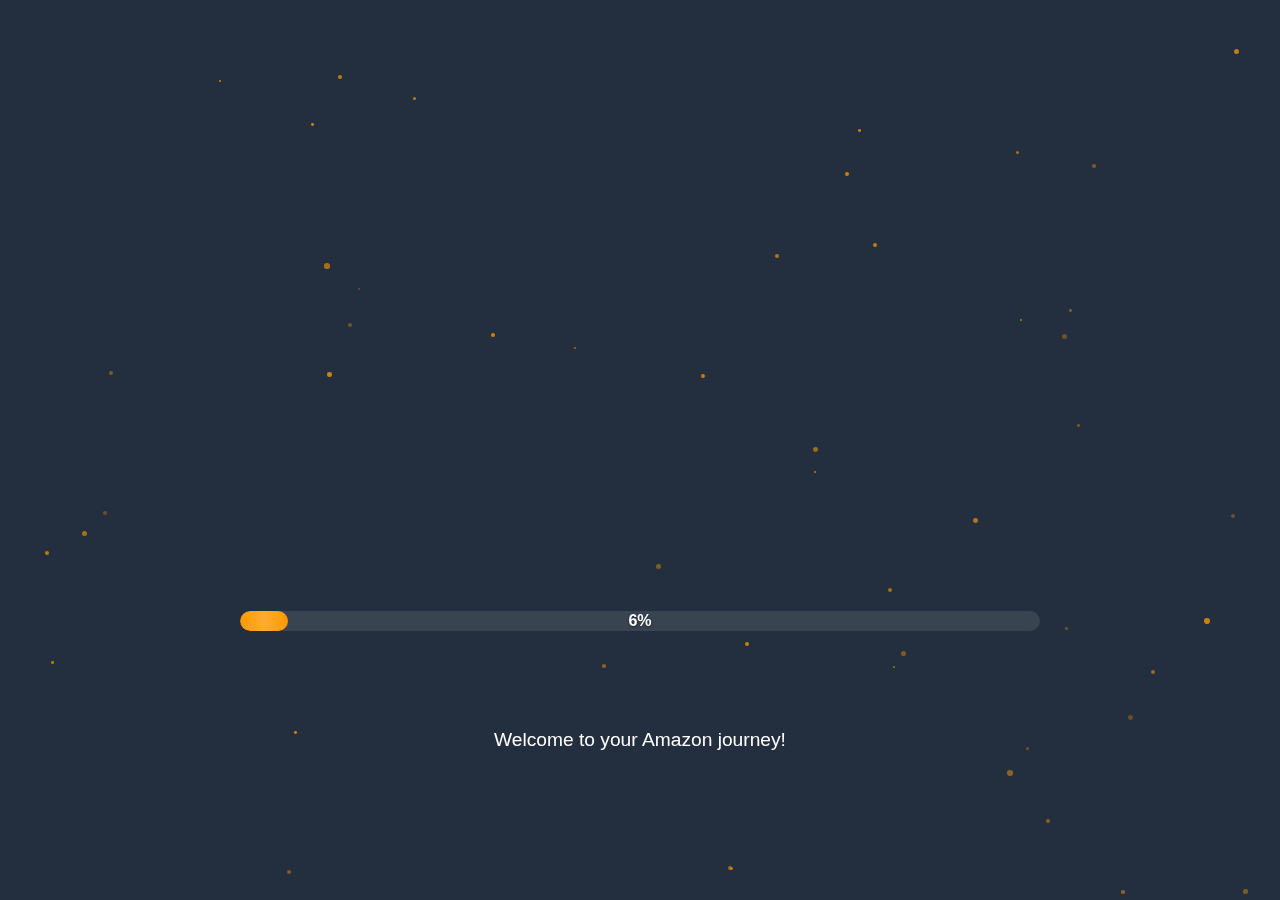
<file: src/main/resources/static/loadingScreen.html>
<!DOCTYPE html>
<html lang="en">
<head>
    <meta charset="UTF-8">
    <title>Title</title>
</head>
<body>

</body>
</html><!DOCTYPE html>
<html lang="en">
<head>
    <meta charset="UTF-8">
    <meta name="viewport" content="width=device-width, initial-scale=1.0">
    <title>Amazon Onboarding Adventure - Loading</title>
    <link rel="stylesheet" href="https://cdnjs.cloudflare.com/ajax/libs/font-awesome/5.15.4/css/all.min.css">
    <style>
        :root {
            --amazon-blue: #232F3E;
            --amazon-orange: #FF9900;
            --amazon-orange-light: #FFAC30;
            --amazon-white: #FFFFFF;
            --logo-size: clamp(250px, 40vw, 400px);
            --content-padding: clamp(1rem, 5vw, 2rem);
            --tip-font-size: clamp(0.9rem, 2.5vw, 1.2rem);
        }

        * {
            margin: 0;
            padding: 0;
            box-sizing: border-box;
            -webkit-tap-highlight-color: transparent;
        }

        body {
            font-family: Arial, sans-serif;
            background-color: var(--amazon-blue);
            color: var(--amazon-white);
            overflow: hidden;
            min-height: 100vh;
            /* mobile viewport bug fix */
            min-height: -webkit-fill-available;
            width: 100%;
        }

        html {
            height: -webkit-fill-available;
        }

        .loading-overlay {
            position: fixed;
            top: 0;
            left: 0;
            width: 100%;
            height: 100%;
            display: flex;
            flex-direction: column;
            justify-content: center;
            align-items: center;
            padding: var(--content-padding);
        }

        .loading-content {
            text-align: center;
            width: 90%;
            max-width: 800px;
            display: flex;
            flex-direction: column;
            align-items: center;
            gap: clamp(1.5rem, 4vw, 3rem);
        }

        .loading-logo {
            width: var(--logo-size);
            height: var(--logo-size);
            background-image: url('https://images-game-wfs.s3.us-east-2.amazonaws.com/AMAZON_MASTER_LOGOANIMATION_WHITE%26SMILEORANGE_4K.gif');
            background-size: contain;
            background-repeat: no-repeat;
            background-position: center;
        }

        .progress-container {
            position: relative;
            width: 100%;
            height: clamp(12px, 3vw, 20px);
            background-color: rgba(255, 255, 255, 0.1);
            border-radius: 999px;
            overflow: hidden;
            margin: clamp(1rem, 3vw, 2rem) 0;
        }

        .progress-bar {
            width: 0;
            height: 100%;
            background: linear-gradient(90deg,
            var(--amazon-orange) 0%,
            var(--amazon-orange-light) 50%,
            var(--amazon-orange) 100%);
            border-radius: 999px;
            transition: width 0.3s ease;
            position: relative;
            overflow: hidden;
        }

        .progress-bar::after {
            content: '';
            position: absolute;
            top: 0;
            left: -100%;
            width: 100%;
            height: 100%;
            background: linear-gradient(
                    90deg,
                    transparent 0%,
                    rgba(255, 255, 255, 0.2) 50%,
                    transparent 100%
            );
            animation: shimmer 2s infinite linear;
        }

        .progress-text {
            position: absolute;
            top: 50%;
            left: 50%;
            transform: translate(-50%, -50%);
            font-weight: bold;
            font-size: clamp(0.8rem, 2vw, 1rem);
            text-shadow: 0 1px 2px rgba(0, 0, 0, 0.5);
        }

        .loading-tip {
            font-size: var(--tip-font-size);
            min-height: 3em;
            display: flex;
            align-items: center;
            justify-content: center;
            opacity: 1;
            transition: opacity 0.5s ease;
            text-align: center;
            max-width: 90%;
            margin: 0 auto;
            line-height: 1.4;
            padding: 0 clamp(1rem, 3vw, 2rem);
        }

        .particle {
            position: absolute;
            background-color: var(--amazon-orange);
            border-radius: 50%;
            pointer-events: none;
            will-change: transform;
        }

        @keyframes shimmer {
            100% { transform: translateX(200%); }
        }

        /* Mobile Landscape Optimization */
        @media (max-height: 600px) and (orientation: landscape) {
            .loading-content {
                gap: 1rem;
            }

            .loading-logo {
                --logo-size: clamp(150px, 30vh, 250px);
            }

            .progress-container {
                margin: 0.5rem 0;
            }
        }

        /* Mobile Portrait Optimization */
        @media (max-width: 480px) {
            .loading-content {
                width: 95%;
            }

            .loading-logo {
                --logo-size: clamp(200px, 50vw, 300px);
            }

            .loading-tip {
                font-size: clamp(0.8rem, 4vw, 1rem);
            }
        }

        /* Better Accessibility */
        @media (prefers-reduced-motion: reduce) {
            .progress-bar,
            .loading-tip,
            .particle {
                transition: none;
            }

            .progress-bar::after {
                animation: none;
            }

            .particle {
                display: none;
            }
        }
    </style>
</head>
<body>
<div class="loading-overlay">
    <div class="loading-content">
        <div class="loading-logo" role="img" aria-label="Amazon Logo Loading Animation"></div>
        <div class="progress-container">
            <div class="progress-bar"></div>
            <div class="progress-text" aria-live="polite">0%</div>
        </div>
        <div class="loading-tip" aria-live="polite"></div>
    </div>
</div>

<script>
    const loadingSystem = {
        progress: 0,
        tips: [
            "Welcome to your Amazon journey!",
            "Safety first! Always follow proper lifting techniques.",
            "Communication is key for team success.",
            "Stay hydrated throughout your shift.",
            "Take regular breaks to stay alert and focused.",
            "Report any safety concerns immediately.",
            "Teamwork makes the dream work at Amazon!",
            "Embrace learning opportunities every day.",
            "Your well-being is our top priority.",
            "Strive for continuous improvement in all you do."
        ],
        currentTipIndex: 0,

        initialize() {
            this.progressBar = document.querySelector('.progress-bar');
            this.progressText = document.querySelector('.progress-text');
            this.tipElement = document.querySelector('.loading-tip');
            this.startLoading();
            this.createParticles();
        },

        startLoading() {
            this.updateProgress(0);
            this.showTip();
            this.loadingInterval = setInterval(() => {
                this.progress += 1;
                this.updateProgress(this.progress);
                if (this.progress % 20 === 0) {
                    this.showNextTip();
                }
                if (this.progress >= 100) {
                    clearInterval(this.loadingInterval);
                    this.onLoadingComplete();
                }
            }, 100);
        },

        updateProgress(value) {
            this.progressBar.style.width = `${value}%`;
            this.progressText.textContent = `${value}%`;
        },

        showNextTip() {
            this.currentTipIndex = (this.currentTipIndex + 1) % this.tips.length;
            this.showTip();
        },

        showTip() {
            this.tipElement.style.opacity = '0';
            setTimeout(() => {
                this.tipElement.textContent = this.tips[this.currentTipIndex];
                this.tipElement.style.opacity = '1';
            }, 500);
        },

        createParticles() {
            const particleCount = window.innerWidth < 768 ? 30 : 50;
            for (let i = 0; i < particleCount; i++) {
                const particle = document.createElement('div');
                particle.classList.add('particle');
                particle.style.width = `${Math.random() * 4 + 2}px`;
                particle.style.height = particle.style.width;
                particle.style.left = `${Math.random() * 100}vw`;
                particle.style.top = `${Math.random() * 100}vh`;
                particle.style.opacity = Math.random() * 0.5 + 0.3;
                document.body.appendChild(particle);
                this.animateParticle(particle);
            }
        },

        animateParticle(particle) {
            const duration = Math.random() * 3000 + 5000;
            const animation = particle.animate([
                { transform: 'translateY(0)' },
                { transform: `translateY(-${window.innerHeight}px)` }
            ], {
                duration,
                iterations: Infinity
            });

            if (Math.random() > 0.5) {
                animation.playbackRate = -1;
            }
        },

        onLoadingComplete() {
            // Handle loading complete
            console.log('Loading complete!');
        }
    };

    document.addEventListener('DOMContentLoaded', () => {
        loadingSystem.initialize();
    });

    // Handle visibility change
    document.addEventListener('visibilitychange', () => {
        if (document.hidden) {
            // Pause animations when tab is not visible
            document.querySelectorAll('.particle').forEach(particle => {
                const animation = particle.getAnimations()[0];
                if (animation) animation.pause();
            });
        } else {
            // Resume animations when tab is visible
            document.querySelectorAll('.particle').forEach(particle => {
                const animation = particle.getAnimations()[0];
                if (animation) animation.play();
            });
        }
    });
</script>
</body>
</html>
</file>
